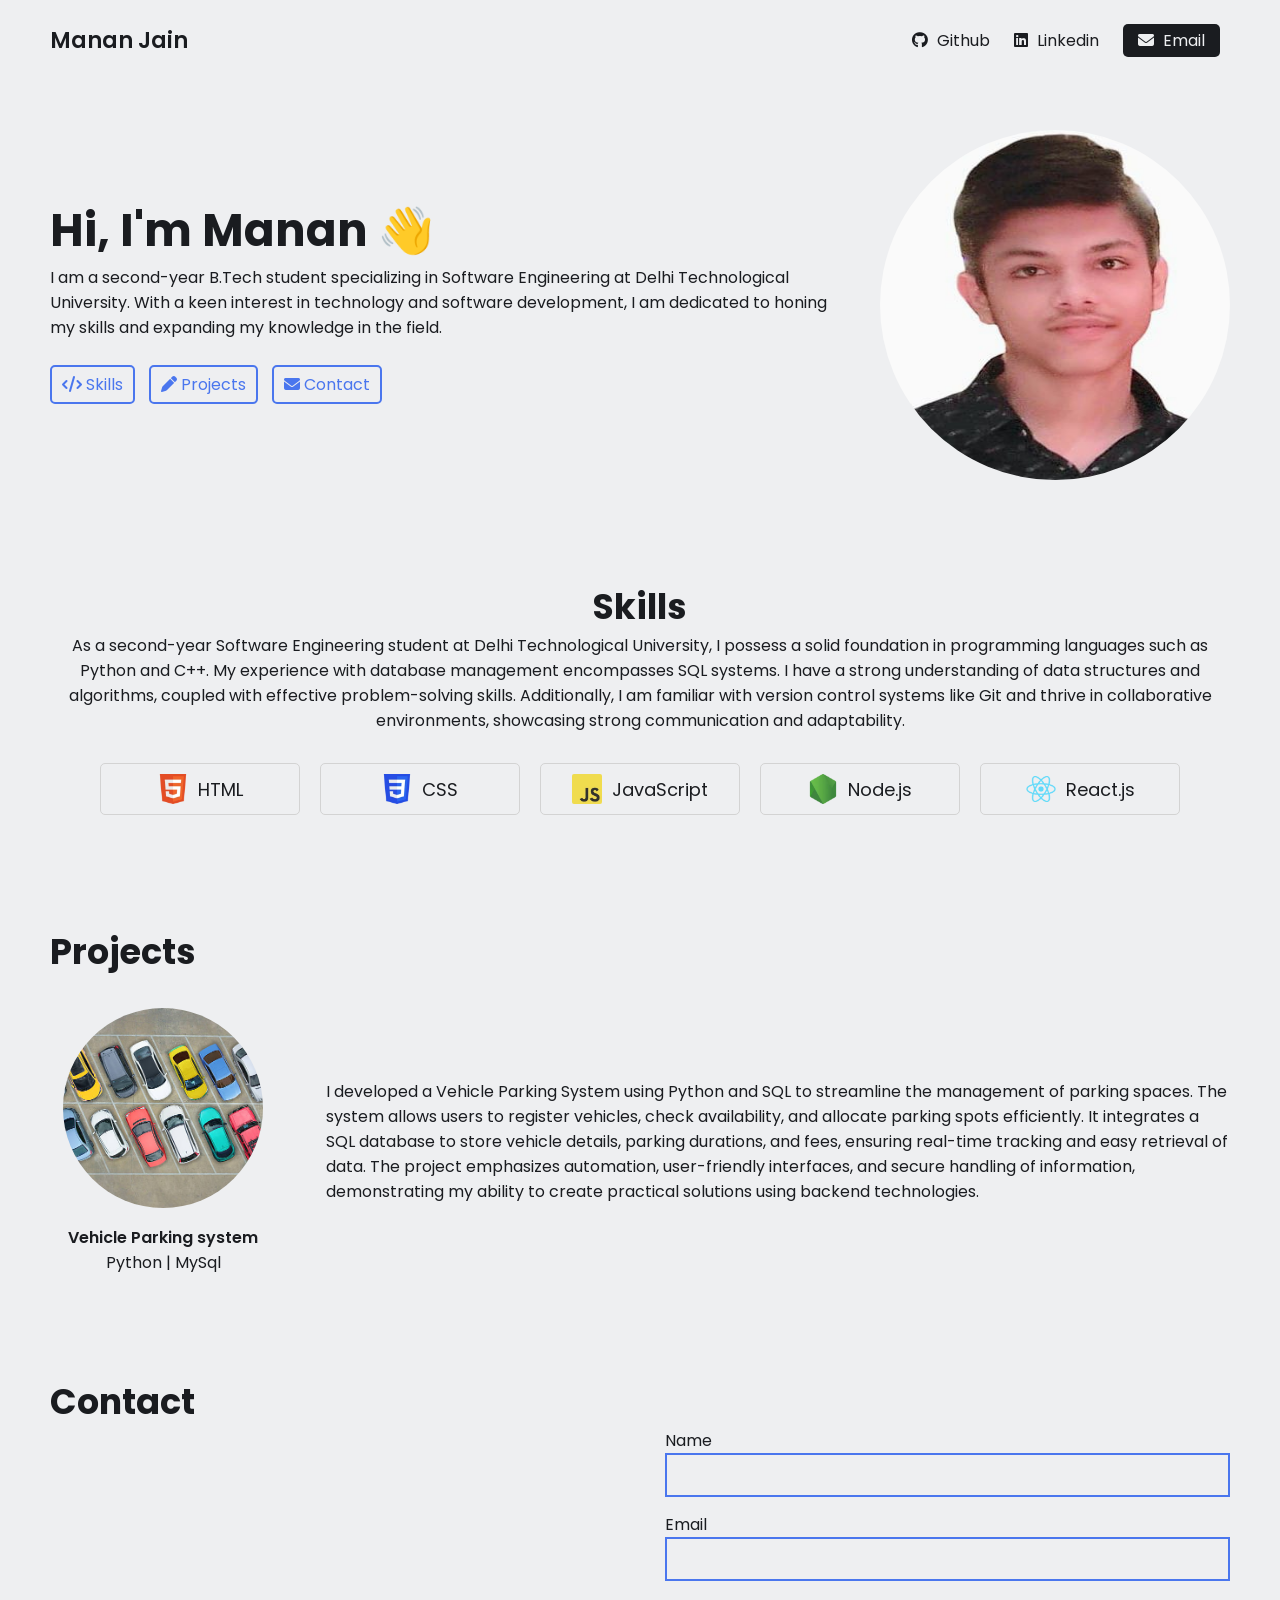
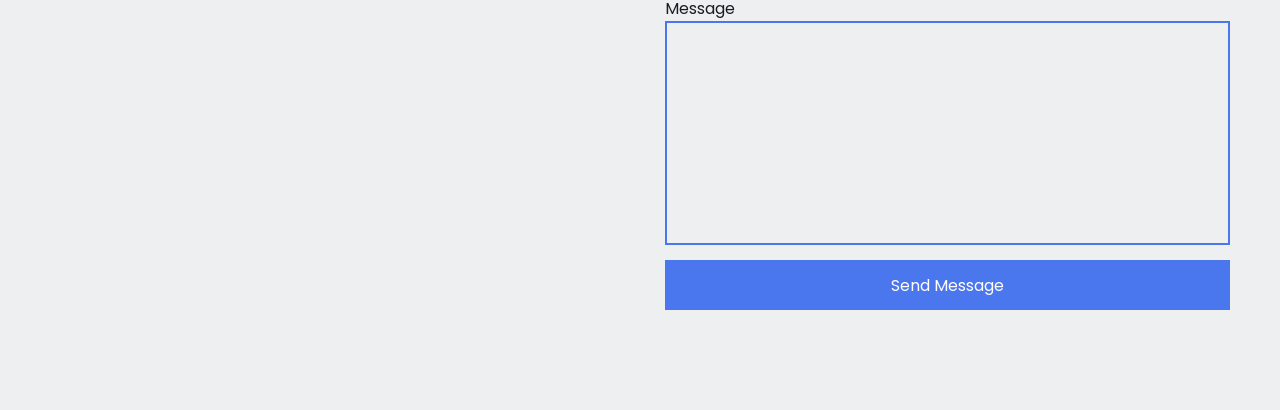
<file: index.html>
<!DOCTYPE html>
<html lang="en">
<head>
  <meta charset="UTF-8">
  <meta http-equiv="X-UA-Compatible" content="IE=edge">
  <meta name="viewport" content="width=device-width, initial-scale=1.0">

  <link rel="preconnect" href="https://fonts.googleapis.com">

  <link rel="preconnect" href="https://fonts.gstatic.com" crossorigin>
  <link href="https://fonts.googleapis.com/css2?family=Poppins:wght@400;600&display=swap" rel="stylesheet">

  <link rel="stylesheet" href="https://cdnjs.cloudflare.com/ajax/libs/font-awesome/6.4.0/css/all.min.css" integrity="sha512-iecdLmaskl7CVkqkXNQ/ZH/XLlvWZOJyj7Yy7tcenmpD1ypASozpmT/E0iPtmFIB46ZmdtAc9eNBvH0H/ZpiBw==" crossorigin="anonymous" referrerpolicy="no-referrer" />

  <link rel="stylesheet" href="styles.css">

  <title>Portfolio</title>
</head>
<body>
  <!-- NAVBAR -->
  <nav>
    <div class="left">
      <a href="/">Manan Jain</a>
    </div>

    <div class="right">
      <a href="https://github.com/mananjain05" target="_blank" rel="noopener noreferrer">
        <i class="fa-brands fa-github"></i>
        <span>Github</span>
      </a>
      
      <a href="https://www.linkedin.com/in/manan-jain-621480291/" target="_blank" rel="noopener noreferrer">
        <i class="fa-brands fa-linkedin"></i>
        <span>Linkedin</span>
      </a>
      
      <a href="mailto:mananjain585@gmail.com">
        <i class="fa-solid fa-envelope"></i>
        <span>Email</span>
      </a>
    </div>
  </nav>

  <main>
    <!-- SECTION 1: Hero -->
    <section class="hero-section">
      <div class="text">
        <h2>Hi, I'm Manan 👋</h2>
        <p>I am a second-year B.Tech student specializing in Software Engineering at Delhi Technological University. With a keen interest in technology and software development, I am dedicated to honing my skills and expanding my knowledge in the field.

        </p>

        <div class="links">
          <a href="#skills">
            <i class="fa-solid fa-code"></i>
            <span>Skills</span>
          </a>
          
          <a href="#projects">
            <i class="fa-solid fa-pen"></i>
            <span>Projects</span>
          </a>
          
          <a href="#contact">
            <i class="fa-solid fa-envelope"></i>
            <span>Contact</span>
          </a>
        </div>
      </div>

      <div class="headshot"> 
        <img src="pho.jpg" alt="Manan headshot" height="350 " width="400 "> 

      </div>

    </section>

    <!-- SECTION 2: Skills -->
    <section id="skills" class="skills-section">
      <h2>Skills</h2>
      <div class="text">
        As a second-year Software Engineering student at Delhi Technological University, I possess a solid foundation in programming languages such as Python and C++. My experience with database management encompasses SQL systems. I have a strong understanding of data structures and algorithms, coupled with effective problem-solving skills. Additionally, I am familiar with version control systems like Git and thrive in collaborative environments, showcasing strong communication and adaptability.


      </div>

      <div class="cells">
        <div class="cell">
          <img src="html-logo.webp" alt="html logo">
          <span>HTML</span>
        </div>
        
        <div class="cell">
          <img src="css-logo.webp" alt="css logo">
          <span>CSS</span>
        </div>
        
        <div class="cell">
          <img src="javascript-logo.webp" alt="javascript logo">
          <span>JavaScript</span>
        </div>
        
        <div class="cell">
          <img src="node-logo.webp" alt="node logo">
          <span>Node.js</span>
        </div>
        
        <div class="cell">
          <img src="react-logo.webp" alt="react logo">
          <span>React.js</span>
        </div>
      </div>
    </section>

    <!-- SECTION 3: Projects -->
    <section id="projects" class="testimony-section">
      <h2>Projects</h2>

      <div class="group">
        <div class="person-details">
          <img src="istockphoto-636444558-612x612.jpg">
          <p>Vehicle Parking system</p>
          <p>Python | MySql</p>
        </div>

        <div class="text">
          I developed a Vehicle Parking System using Python and SQL to streamline the management of parking spaces. The system allows users to register vehicles, check availability, and allocate parking spots efficiently. It integrates a SQL database to store vehicle details, parking durations, and fees, ensuring real-time tracking and easy retrieval of data. The project emphasizes automation, user-friendly interfaces, and secure handling of information, demonstrating my ability to create practical solutions using backend technologies.


        </div>
      </div>
    </section>

      
    <!-- SECTION 4: Contact -->
    <section id="contact" class="contact-section">
      <h2>Contact</h2>

      <div class="group">
        <div class="text">
          
        </div>

        <form>
          <label for="name">Name</label>
          <input type="text" id="name">

          <label for="email">Email</label>
          <input type="email" id="email">

          <label for="message">Message</label>
          <textarea id="message" cols="30" rows="10"></textarea>

          <button type="submit">Send Message</button>
        </form>
      </div>
    </section>
  </main>
</body>
</html>
</file>
<file: styles.css>
:root {
    --text-color: #1a1c20;
    --link-color: #4a76ee;
    --background-color: #eeeff1;
  }
  
  * {
    margin: 0;
    padding: 0;
    box-sizing: border-box;
  }
  
  html {
    scroll-behavior: smooth;
  }
  
  body {
    font-family: 'Poppins', sans-serif;
    color: var(--text-color);
    background-color: var(--background-color);
    max-width: 1400px;
    margin: 0 auto;
  }
  
  a {
    color: var(--link-color);
    text-decoration: none;
  }
  
  /* NAVBAR */
  nav {
    display: flex;
    justify-content: space-between;
    align-items: center;
  
    padding: 0 50px;
    height: 80px;
  }
  
  nav .left a {
    color: var(--text-color);
    font-size: 22px;
    font-weight: 600;
  }
  
  nav .right a {
    color: var(--text-color);
    margin: 0 10px;
  }
  
  nav .right a:last-child {
    color: var(--background-color);
    background-color: var(--text-color);
    padding: 5px 15px;
    border-radius: 5px;
  }
  
  nav .right a span {
    margin-left: 5px;
  }
  
  /* SECTION 1: Hero */
  .hero-section {
    display: flex;
    justify-content: space-between;
    align-items: center;
    padding: 0 50px;
    margin: 50px 0;
    margin-bottom: 100px;
    gap: 40px;
  }
  
  .hero-section .text {
    flex: 5;
  }
  
  .hero-section .text h2 {
    font-size: 45px;
  }
  
  .hero-section .text .links {
    margin-top: 25px;
  }
  
  .hero-section .text .links a {
    display: inline-block;
    padding: 5px 10px;
    border: 2px solid var(--link-color);
    border-radius: 5px;
    margin-right: 10px;
    margin-bottom: 10px;
    transition: .1s;
  }
  
  .hero-section .text .links a:hover {
    color: var(--text-color);
    border: 2px solid var(--text-color);
  }
  
  .hero-section .headshot {
    flex: 2;
    display: flex;
    justify-content: right;
  }
  
  .hero-section .headshot img {
    width: 350px;
    border-radius: 50%;
  }
  
  /* SECTION 2: Skills */
  .skills-section {
    padding: 0 50px;
    margin-bottom: 100px;
  }
  
  .skills-section h2 {
    text-align: center;
    font-size: 35px;
  }
  
  .skills-section .text {
    text-align: center;
    margin-bottom: 20px;
  }
  
  .skills-section .cells {
    display: flex;
    justify-content: center;
    flex-wrap: wrap;
  }
  
  .skills-section .cells .cell {
    display: flex;
    justify-content: center;
    align-items: center;
    gap: 10px;
  
    width: 200px;
    padding: 10px 20px;
    margin: 10px;
    border: 1.5px solid #d3d3d3;
    border-radius: 5px;
  }
  
  .skills-section .cells .cell img {
    width: 30px;
    height: 30px;
    object-fit: contain;
    border-radius: 2px;
  }
  
  .skills-section .cells .cell span {
    font-size: 18px;
  }
  
  /* SECTION 3: Testimony */
  .testimony-section {
    padding: 0 50px;
    margin-bottom: 100px;
  }
  
  .testimony-section h2 {
    font-size: 35px;
    margin-bottom: 30px;
  }
  
  .testimony-section .group {
    display: flex;
    align-items: center;
    gap: 50px;
  }
  
  .testimony-section .group .person-details {
    text-align: center;
    flex: 2;
  }
  
  .testimony-section .group .person-details img {
    width: 200px;
    aspect-ratio: 1 / 1;
    object-fit: cover;
    border-radius: 50%;
    margin-bottom: 10px;
  }
  
  .testimony-section .group .person-details p {
    font-weight: 600;
  }
  
  .testimony-section .group .person-details p:last-child {
    font-weight: normal;
  }
  
  .testimony-section .group .text {
    flex: 8;
  }
  
  /* SECTION 4: Contact */
  .contact-section {
    padding: 0 50px;
    margin-bottom: 100px;
  }
  
  .contact-section h2 {
    font-size: 35px;
  }
  
  .contact-section .group {
    display: flex;
    gap: 50px;
  }
  
  .contact-section .group .text {
    flex: 3;
    margin-top: 20px;
  }
  
  .contact-section .group form {
    flex: 3;
    display: flex;
    flex-direction: column;
  }
  
  .contact-section .group form input,
  .contact-section .group form textarea {
    font-family: 'Poppins', sans-serif;
    border: 2px solid var(--link-color);
    background-color: transparent;
    padding: 10px;
    margin-bottom: 15px;
    outline: none;
    resize: none;
  }
  
  .contact-section .group form button {
    font-size: 16px;
    font-family: 'Poppins', sans-serif;
    color: #fff;
    background-color: var(--link-color);
    border: none;
    height: 50px;
    cursor: pointer;
    transition: .1s;
  }
  
  .contact-section .group form button:hover {
    filter: brightness(.9);
  }
  
  @media (max-width: 850px) {
    /* SECTION 1: Hero */
    .hero-section .text h2 {
      font-size: 35px;
    }
  }
  
  @media (max-width: 740px) {
    /* SECTION 1: Hero */
    .hero-section {
      flex-direction: column-reverse;
    }
  
    .hero-section .headshot img {
      width: 300px;
    }
  
    /* SECTION 3: Testimony */
    .testimony-section {
      text-align: center;
    }
  
    .testimony-section .group {
      flex-direction: column;
    }
  
    /* SECTION 4: Contact */
    .contact-section .group {
      flex-direction: column;
    }
  }
  
  @media (max-width: 600px) {
    /* NAVBAR */
    nav {
      padding: 0 20px;
    }
  
    nav .right a {
      font-size: 22px;
    }
  
    nav .right a:last-child {
      color: var(--text-color);
      background-color: transparent;
      padding: 0;
    }
  
    nav .right a span {
      display: none;
    }
  
    /* SECTION 1: Hero */
    .hero-section {
      padding: 0 20px;
    }
  
    .hero-section .text h2 {
      font-size: 30px;
    }
  
    /* SECTION 2: Skills */
    .skills-section {
      padding: 0 20px;
    }
  
    .skills-section .cells .cell span {
      font-size: 16px;
    }
  

    /* SECTION 3: Projects */
    .projects-section {
    padding: 0 50px;
    margin-bottom: 100px;
    text-align: center; /* Center-align text */
  }
  
   .projects-section h2 {
    font-size: 35px;
    margin-bottom: 30px;
  }
  
  .projects-section .group {
    display: flex;
    align-items: center;
    gap: 50px;
    justify-content: center; /* Center the group content */
  }
  
  .projects-section .group .person-details {
    text-align: center;
    flex: 2;
  }
  
  .projects-section .group .person-details img {
    width: 200px;
    aspect-ratio: 1 / 1;
    object-fit: cover;
    border-radius: 50%;
    margin-bottom: 10px;
  }
  
  .projects-section .group .person-details p {
    font-weight: 600;
  }
  
  .projects-section .group .person-details p:last-child {
    font-weight: normal;
  }
  
  .projects-section .group .text {
    flex: 8;
  }
  
    /* SECTION 4: Contact */
    .contact-section {
      padding: 0 20px;
    }
  }
</file>
